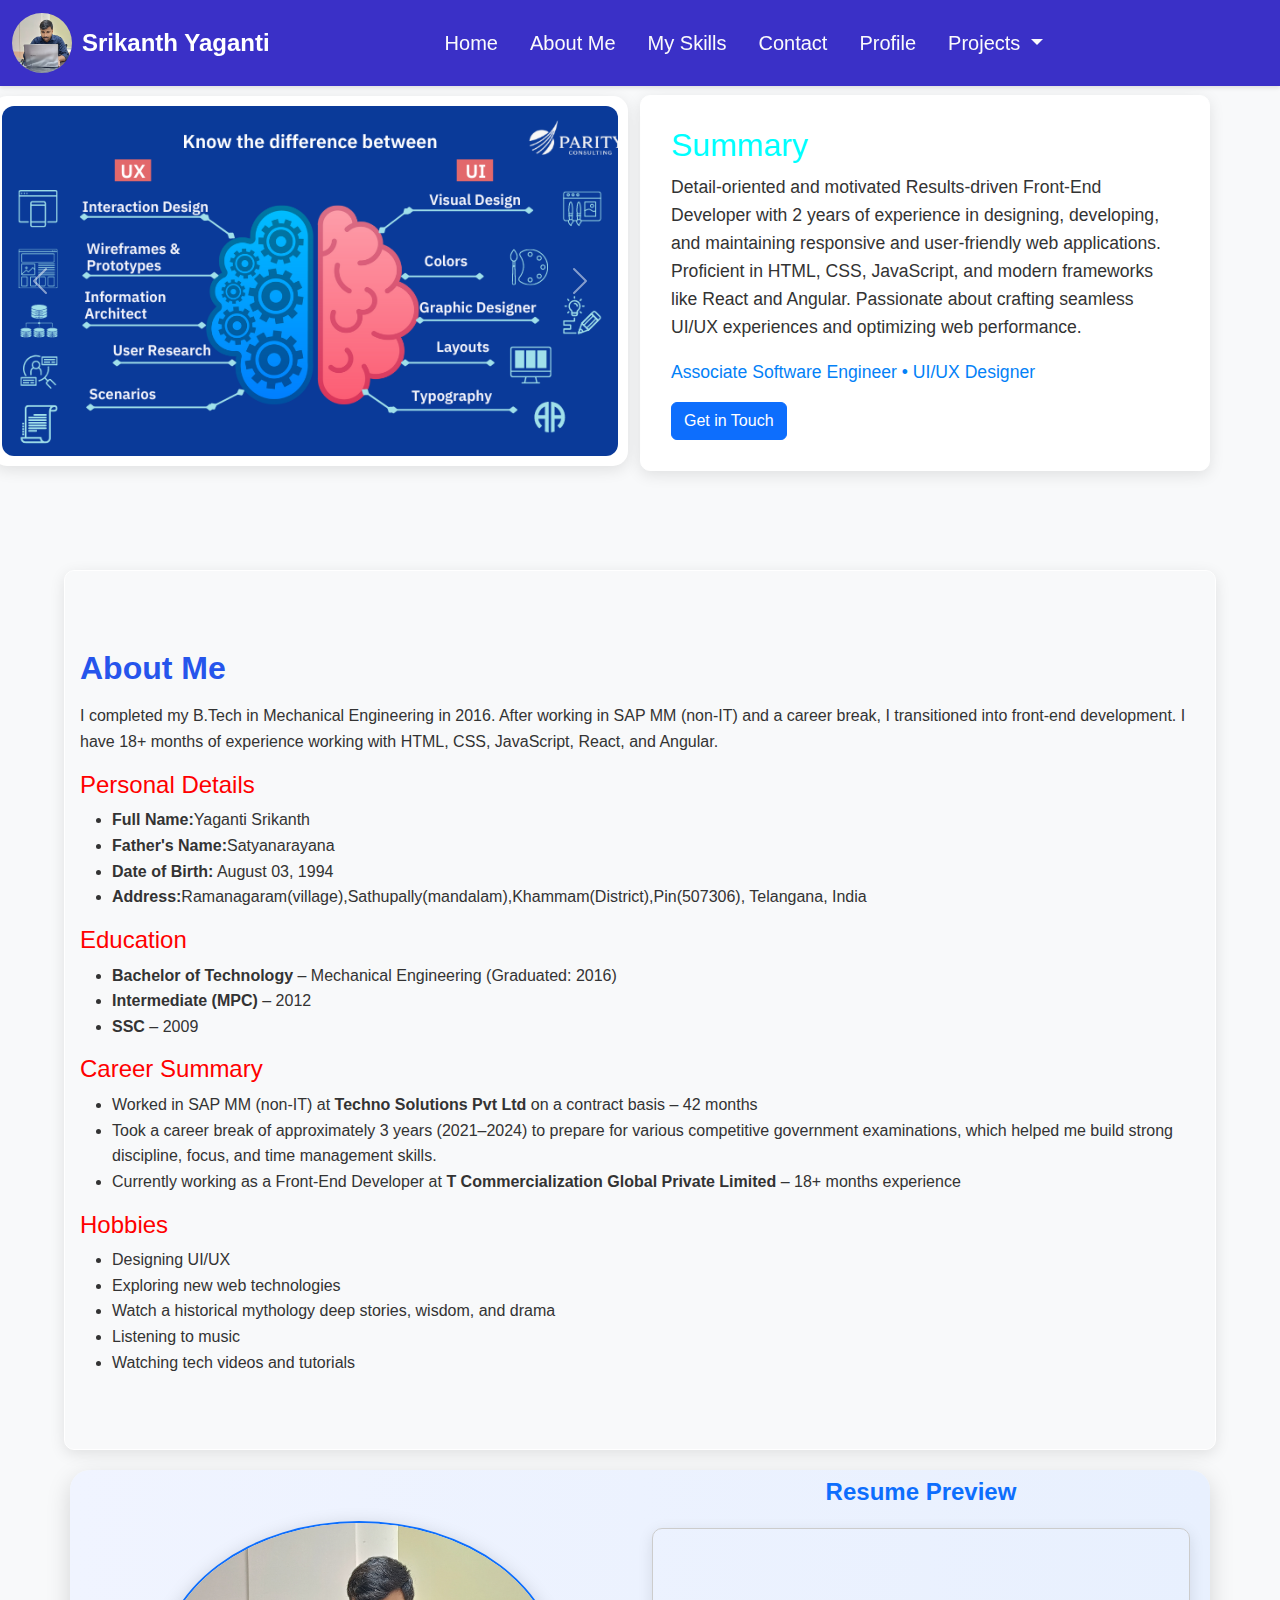
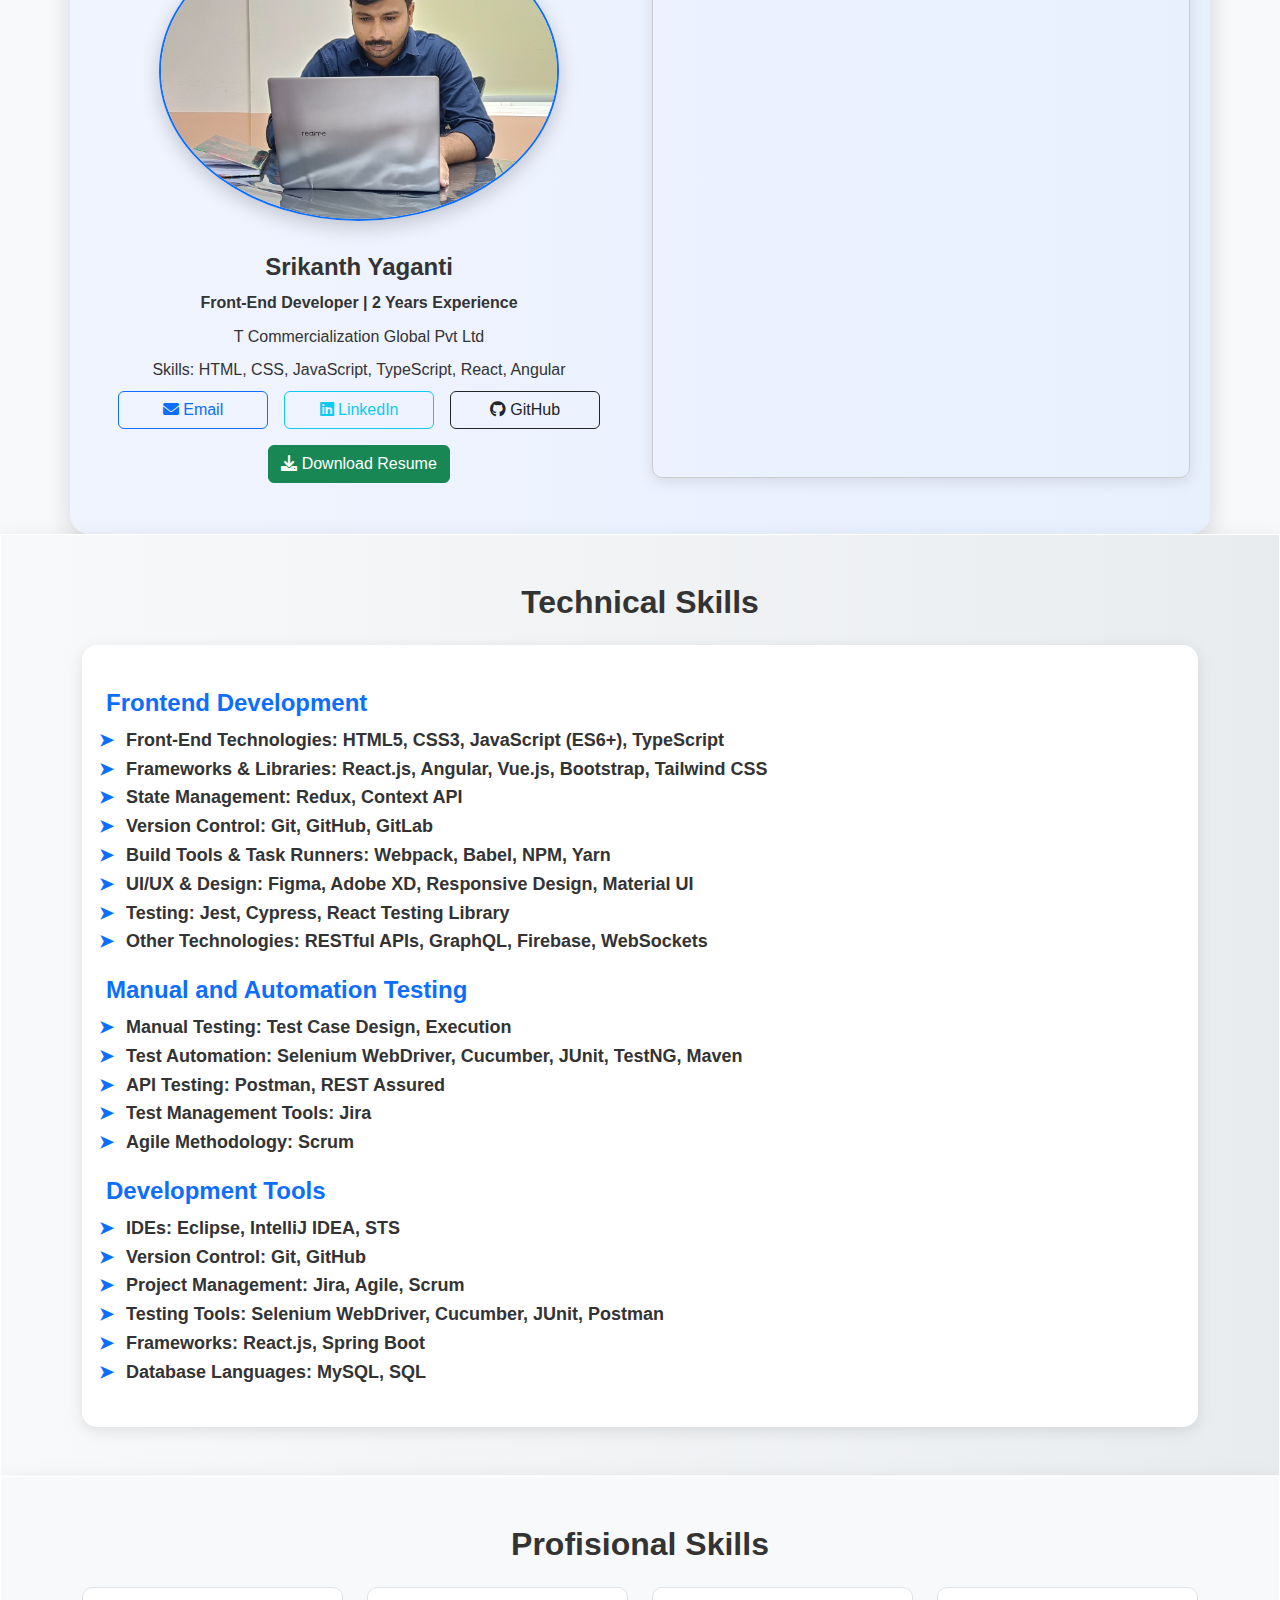
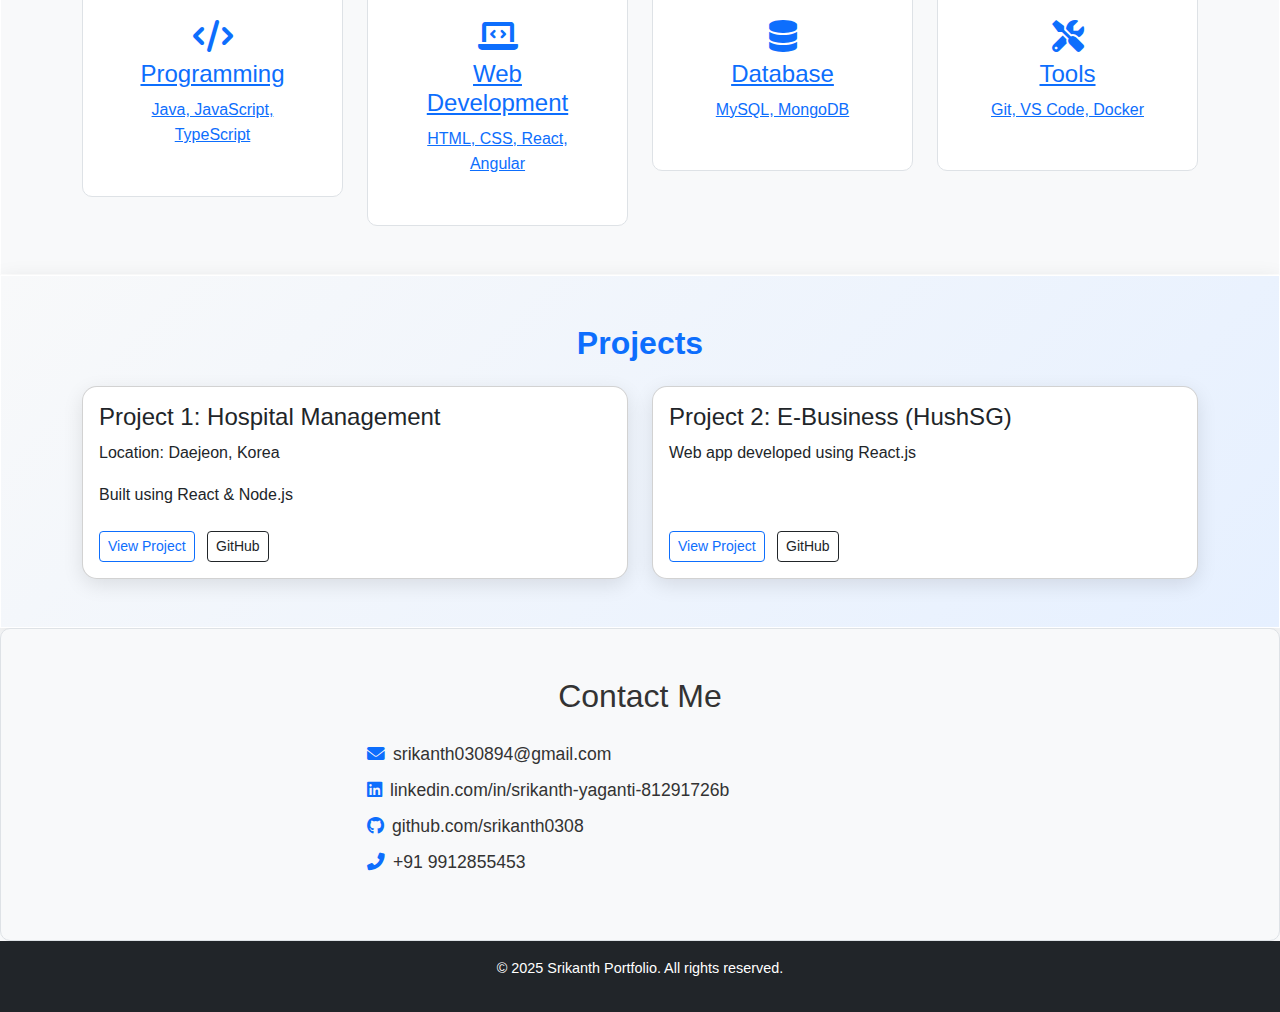
<file: index.html>
<!DOCTYPE html>
<html lang="en">
<head>
  <meta charset="UTF-8" />
  <meta name="viewport" content="width=device-width, initial-scale=1" />
  <title>Srikanth Yaganti</title>
  <link rel="icon" type="image/png" href="286a5cfc-81fa-4a43-a48e-b58b1e76ed61.png" />
  <link rel="stylesheet" href="https://cdnjs.cloudflare.com/ajax/libs/font-awesome/6.0.0/css/all.min.css" />
  <link href="https://cdn.jsdelivr.net/npm/bootstrap@5.3.0/dist/css/bootstrap.min.css" rel="stylesheet" />
  <link rel="stylesheet" href="styles.css" />
</head>
<script src="script.js"></script>
<body>

<!-- Navbar -->
<nav class="navbar navbar-expand-lg navbar-light bg-light sticky-top">
  <div class="container-fluid">
    <a class="navbar-brand d-flex align-items-center" href="#" style="color: white !important; ">
      <img src="IMG20240416131549.jpg" alt="Logo" class="logo-icon" />
      Srikanth Yaganti
    </a>
    <button class="navbar-toggler" type="button" data-bs-toggle="offcanvas" data-bs-target="#offcanvasNavbar">
      <span class="navbar-toggler-icon"></span>
    </button>

    <div class="offcanvas offcanvas-end" tabindex="-1" id="offcanvasNavbar">
      <div class="offcanvas-header">
        <h5 class="offcanvas-title">Menu</h5>
        <button type="button" class="btn-close" data-bs-dismiss="offcanvas"></button>
      </div>
      <div class="offcanvas-body">
        <ul class="navbar-nav ms-auto mb-2 mb-lg-0">
          <li class="nav-item"><a class="nav-link" href="#home">Home</a></li>
          <li class="nav-item"><a class="nav-link" href="#about">About Me</a></li>
          <li class="nav-item"><a class="nav-link" href="#skills">My Skills</>
          <li class="nav-item"><a class="nav-link" href="#contact">Contact</a></li>
          <li class="nav-item"><a class="nav-link" href="#profile-info">Profile</a></li>
          <li class="nav-item dropdown">
            <a class="nav-link dropdown-toggle" href="#" role="button" data-bs-toggle="dropdown" aria-expanded="false">
              Projects
            </a>
            <ul class="dropdown-menu">
              <li><a class="dropdown-item" href="#project1">Hospital Management</a></li>
              <li><a class="dropdown-item" href="#project2">E-Business (HushSG)</a></li>
            </ul>
          </li>
        </ul>

        <!-- Date and Time Display -->
        <div class="ms-auto text-end mt-3 mt-lg-0">
          <div class="text-muted small" style="color: white !important; margin-right: 50px; font-size: 20px;">
            <span id="current-date"></span><br />
            <span id="current-time"></span>
          </div>
        </div>
      </div>
    </div>
  </div>
</nav>

<!-- Home Section -->
<section id="home" class="container my-5">
  <div class="row align-items-center">
    <div class="col-lg-6 mb-4">
      <div id="carouselExample" class="carousel slide" data-bs-ride="carousel">
        <div class="carousel-inner">
          <div class="carousel-item active">
            <img src="UX vs UI Design (002).png" class="d-block w-100" alt="Slide 1" />
          </div>
          <div class="carousel-item">
            <img src="do-web-ui-ux-design-and-mobile-ui-ux-design.jpg" class="d-block w-100" alt="Slide 2" />
          </div>
          <div class="carousel-item">
            <img src="Untitled.png" class="d-block w-100" alt="Slide 3" />
          </div>
        </div>
        <button class="carousel-control-prev" type="button" data-bs-target="#carouselExample" data-bs-slide="prev">
          <span class="carousel-control-prev-icon"></span>
        </button>
        <button class="carousel-control-next" type="button" data-bs-target="#carouselExample" data-bs-slide="next">
          <span class="carousel-control-next-icon"></span>
        </button>
      </div>
    </div>
    <div class="col-lg-6 hero-content" id="summary">
      <h2 style="color: aqua;">Summary</h2>
      <p>Detail-oriented and motivated Results-driven Front-End Developer with 2 years of experience in designing, developing, and maintaining responsive and user-friendly web applications. Proficient in HTML, CSS, JavaScript, and modern frameworks like React and Angular. Passionate about crafting seamless UI/UX experiences and optimizing web performance.</p>
      <p style="color: rgb(3, 129, 247);">Associate Software Engineer • UI/UX Designer</p>
      <a href="#contact" class="btn btn-primary">Get in Touch</a>
    </div>
  </div>
</section>
<!-- About -->
<section id="about" class="bg-light py-5">
    <div class="container" style="margin-top:20px;padding: 10px;">
      <h2>About Me</h2>
      <p>I completed my B.Tech in Mechanical Engineering in 2016. After working in SAP MM (non-IT) and a career break, I transitioned into front-end development. I have 18+ months of experience working with HTML, CSS, JavaScript, React, and Angular.</p>
  
      <h4>Personal Details</h4>
      <ul>
        <li><strong>Full Name:</strong>Yaganti Srikanth</li>
        <li><strong>Father's Name:</strong>Satyanarayana</li>
        <li><strong>Date of Birth:</strong> August 03, 1994</li>
        <li><strong>Address:</strong>Ramanagaram(village),Sathupally(mandalam),Khammam(District),Pin(507306), Telangana, India</li>
      </ul>
  
      <h4>Education</h4>
      <ul>
        <li><strong>Bachelor of Technology</strong> – Mechanical Engineering (Graduated: 2016)</li>
        <li><strong>Intermediate (MPC)</strong> – 2012</li>
        <li><strong>SSC</strong> – 2009</li>
      </ul>
  
      <h4>Career Summary</h4>
      <ul>
        <li>Worked in SAP MM (non-IT) at <strong>Techno Solutions Pvt Ltd</strong> on a contract basis – 42 months</li>
        <li>Took a career break of approximately 3 years (2021–2024) to prepare for various competitive government examinations, which helped me build strong discipline, focus, and time management skills.</li>
        <li>Currently working as a Front-End Developer at <strong>T Commercialization Global Private Limited</strong> – 18+ months experience</li>
      </ul>
      <h4>Hobbies</h4>
      <ul>
        <li>Designing UI/UX</li>
        <li>Exploring new web technologies</li>
        <li>Watch a historical mythology deep stories, wisdom, and drama </li>
        <li>Listening to music</li>
        <li>Watching tech videos and tutorials</li>
      </ul>
    </div>
  </section>
  


<!-- Profile -->
<section id="profile-info" class="container py-5">
    <div class="row align-items-center">
      <!-- Profile Info Left -->
      <div class="col-lg-6 text-center mb-4 mb-lg-0">
        <img src="IMG20240416131549.jpg" class="img-fluid rounded-circle mb-3" alt="Profile Picture" />
        <h2>Srikanth Yaganti</h2>
        <p><strong>Front-End Developer | 2 Years Experience</strong></p>
        <p>T Commercialization Global Pvt Ltd</p>
        <p>Skills: HTML, CSS, JavaScript, TypeScript, React, Angular</p>
        <div class="d-flex justify-content-center gap-3 mb-3">
          <a href="mailto:srikanth030894@gmail.com" class="btn btn-outline-primary"><i class="fas fa-envelope"></i> Email</a>
          <a href="https://linkedin.com/in/srikanth-yaganti-81291726b" target="_blank" class="btn btn-outline-info"><i class="fab fa-linkedin"></i> LinkedIn</a>
          <a href="https://github.com/srikanth0308" target="_blank" class="btn btn-outline-dark"><i class="fab fa-github"></i> GitHub</a>
        </div>
        <a href="SrikanthResume2 (4).pdf" download="Srikanth_Yaganti_Resume.pdf" class="btn btn-success"><i class="fas fa-download"></i> Download Resume</a>
      </div>
  
      <!-- Resume Preview Right -->
      <div class="col-lg-6">
        <h5 class="text-center mb-3">Resume Preview</h5>
        <iframe src="SrikanthResume2 (4).pdf" width="100%" height="450px" style="border: 1px solid #ccc; border-radius: 10px;"></iframe>
      </div>
    </div>
  </section>
 <!--Skills-->
 <section id="skills" class="skills-section py-5">
    <div class="container">
      <h2 class="text-center mb-4"><strong>Technical Skills</strong></h2>
      
      <div class="skills-content p-4">
        <h4>Frontend Development</h4>
        <ul>
          <li>Front-End Technologies: HTML5, CSS3, JavaScript (ES6+), TypeScript</li>
          <li>Frameworks & Libraries: React.js, Angular, Vue.js, Bootstrap, Tailwind CSS</li>
          <li>State Management: Redux, Context API</li>
          <li>Version Control: Git, GitHub, GitLab</li>
          <li>Build Tools & Task Runners: Webpack, Babel, NPM, Yarn</li>
          <li>UI/UX & Design: Figma, Adobe XD, Responsive Design, Material UI</li>
          <li>Testing: Jest, Cypress, React Testing Library</li>
          <li>Other Technologies: RESTful APIs, GraphQL, Firebase, WebSockets</li>
        </ul>
  
        <h4>Manual and Automation Testing</h4>
        <ul>
          <li>Manual Testing: Test Case Design, Execution</li>
          <li>Test Automation: Selenium WebDriver, Cucumber, JUnit, TestNG, Maven</li>
          <li>API Testing: Postman, REST Assured</li>
          <li>Test Management Tools: Jira</li>
          <li>Agile Methodology: Scrum</li>
        </ul>
  
        <h4>Development Tools</h4>
        <ul>
          <li>IDEs: Eclipse, IntelliJ IDEA, STS</li>
          <li>Version Control: Git, GitHub</li>
          <li>Project Management: Jira, Agile, Scrum</li>
          <li>Testing Tools: Selenium WebDriver, Cucumber, JUnit, Postman</li>
          <li>Frameworks: React.js, Spring Boot</li>
          <li>Database Languages: MySQL, SQL</li>
        </ul>
      </div>
    </div>
  </section>
   

<!-- Profisional Skills -->
<section id="skills" class="skills bg-light py-5">
  <div class="container">
    <h2 class="text-center mb-4">Profisional Skills</h2>
    <div class="row skills-grid g-4">
      <div class="col-md-3 col-sm-6">
        <a href="#" class="skill-card d-block text-center">
          <i class="fas fa-code fa-2x mb-2"></i>
          <h4>Programming</h4>
          <p>Java, JavaScript, TypeScript</p>
        </a>
      </div>
      <div class="col-md-3 col-sm-6">
        <a href="#" class="skill-card d-block text-center">
          <i class="fas fa-laptop-code fa-2x mb-2"></i>
          <h4>Web Development</h4>
          <p>HTML, CSS, React, Angular</p>
        </a>
      </div>
      <div class="col-md-3 col-sm-6">
        <a href="#" class="skill-card d-block text-center">
          <i class="fas fa-database fa-2x mb-2"></i>
          <h4>Database</h4>
          <p>MySQL, MongoDB</p>
        </a>
      </div>
      <div class="col-md-3 col-sm-6">
        <a href="#" class="skill-card d-block text-center">
          <i class="fas fa-tools fa-2x mb-2"></i>
          <h4>Tools</h4>
          <p>Git, VS Code, Docker</p>
        </a>
      </div>
    </div>
  </div>
</section>

<!-- Projects -->
<section id="projects" class="projects py-5">
    <div class="container">
      <h2 class="text-center mb-4">Projects</h2>
      <div class="row g-4">
        <div class="col-md-6 d-flex">
          <div class="card p-3 h-100 d-flex flex-column w-100">
            <h4>Project 1: Hospital Management</h4>
            <p>Location: Daejeon, Korea</p>
            <p>Built using React & Node.js</p>
            <div class="project-links mt-auto">
              <a href="Project1.html" target="_blank" class="btn btn-sm btn-outline-primary">View Project</a>
              <a href="https://github.com/srikanth0308/ODAP" target="_blank" class="btn btn-sm btn-outline-dark">GitHub</a>
            </div>
          </div>
        </div>
        <div class="col-md-6 d-flex">
          <div class="card p-3 h-100 d-flex flex-column w-100">
            <h4>Project 2: E-Business (HushSG)</h4>
            <p>Web app developed using React.js</p>
            <div class="project-links mt-auto">
              <a href="Project2.html" target="_blank" class="btn btn-sm btn-outline-primary">View Project</a>
              <a href="https://github.com/srikanth0308/ODAP" target="_blank" class="btn btn-sm btn-outline-dark">GitHub</a>
            </div>
          </div>
        </div>
      </div>
    </div>
  </section>
  
<!-- Contact -->
<section id="contact" class="contact bg-light py-5">
  <div class="container">
    <h2 class="text-center mb-4">Contact Me</h2>
    <div class="row justify-content-center">
      <div class="col-md-6">
        <ul class="list-unstyled">
          <li class="mb-2"><i class="fas fa-envelope me-2"></i> srikanth030894@gmail.com</li>
          <li class="mb-2"><i class="fab fa-linkedin me-2"></i> linkedin.com/in/srikanth-yaganti-81291726b</li>
          <li class="mb-2"><i class="fab fa-github me-2"></i> github.com/srikanth0308</li>
          <li><i class="fas fa-phone-alt me-2"></i> +91 9912855453</li>
        </ul>
      </div>
    </div>
  </div>
</section>

<!-- Footer -->
<footer class="bg-dark text-white text-center py-3">
  <p>&copy; 2025 Srikanth Portfolio. All rights reserved.</p>
</footer>

<!-- Scripts -->
<script src="https://cdn.jsdelivr.net/npm/bootstrap@5.3.0/dist/js/bootstrap.bundle.min.js"></script>

<!-- Live Date and Time Script -->


</body>
</html>
</file>
<file: styles.css>
/* Global Styles */
body {
    font-family: 'Segoe UI', Tahoma, Geneva, Verdana, sans-serif;
    line-height: 1.6;
    background-color: #f8f9fa;
    color: #333;
    margin: 0;
    padding: 0;
  }
  
  /* Navbar */
  .navbar {
    box-shadow: 0 2px 4px rgba(0, 0, 0, 0.1);
    background-color: #3a30c7 !important;
  }
  
  .navbar-brand {
    font-weight: bold;
    font-size: 1.5rem;
    color: #fff !important;
  }
  
  .navbar-brand img.logo-icon {
    width: 60px;
    height: 60px;
    object-fit: cover;
    border-radius: 50%;
    margin-right: 10px;
  }
  
  .navbar .nav-link {
    font-size: 20px;
    color: #fafafc !important;
    margin-right: 1rem;
    transition: color 0.3s ease, background-color 0.3s ease;
  }
  
  .navbar .nav-link:hover {
    color: #ffc107 !important;
    background-color: rgba(255, 255, 255, 0.1);
    border-radius: 5px;
  }
  
  /* Dropdown styling */
  .navbar .dropdown-menu {
    background-color: #3a30c7;
    border: none;
    border-radius: 0 0 10px 10px;
  }
  
  .navbar .dropdown-item {
    color: #fff;
    font-size: 18px;
  }
  
  .navbar .dropdown-item:hover {
    background-color: #5b4be1;
    color: #ffc107;
  }
  
  /* Time and Date */
  #datetime {
    font-size: 20px;
    color: #fff;
    padding-left: 1rem;
    white-space: nowrap;
  }
  .offcanvas-body{
    background-color:#3a30c7 !important ;
  }
  /* Hero Section / Carousel */
  .carousel {
    background-color: #ffffff;
    border-radius: 15px;
    padding: 10px;
    box-shadow: 0 4px 15px rgba(0, 0, 0, 0.1);
    max-width: 800px; /* Limit width */
    margin: 0 auto; /* Center horizontally */
    margin-top: -70px;
    margin-left: -90px;
  }
  
  .carousel-inner {
    max-height: 400px;
  }
  
  .carousel-inner img {
    height: 350px;
    width: 100%;
    object-fit: cover;
    border-radius: 12px;
  }
  
  /* Summary Section */
  #summary {
    margin-top: -90px;
    padding: 30px;
    max-width: 1000px;
    margin-left: auto;
    margin-right: auto;
    border: 1px solid #ffffff;
    box-shadow: 0 4px 15px rgba(0, 0, 0, 0.1);
    border-radius: 10px;
    background-color: #fff;
  }
  
  /* Section Padding */
  section {
    padding: 2rem 0;
  }
  
  /* Hero Section Content */
  .hero-content h1 {
    font-size: 2.5rem;
    font-weight: 700;
  }
  
  .hero-content p {
    font-size: 1.1rem;
    margin-bottom: 1rem;
  }
  
  /* About Section */
  #about {
    background-color: #fff;
    border: 1px solid #ffffff;
    box-shadow: 0 4px 15px rgba(0, 0, 0, 0.1);
    border-radius: 10px;
    max-width: 90%;
    margin-top: 20px;
    margin: 0 auto;

  }
  
  #about h2 {
    font-size: 2rem;
    font-weight: 600;
    margin-bottom: 1rem;
    color: #2655ec;
  }
  #about h4{
    color: red;
    font-weight: 400;
  }

  /* Profile Section */
  #profile-info {
    background: linear-gradient(to right, #f0f4ff, #e8f0fe); /* Light mixed blue background */
    border-radius: 20px;
    box-shadow: 0 8px 25px rgba(0, 0, 0, 0.15);
    padding: 20px;
    margin-top: 20px;
  }
  
  #profile-info img {
    border: 2px solid #0d6efd;
    width: 400px;
    height: 300px;
    border-radius: 50%;
    object-fit: cover;
    box-shadow: 0 6px 20px rgba(0, 0, 0, 0.2);
    background: linear-gradient(135deg, #fff, #dfe9f3); /* Optional: subtle shine */
  }
  
  #profile-info h2 {
    font-size: 1.5rem;
    font-weight: bold;
    margin-top: 1rem;
    color: #333;
  }
  #profile-info h5{
    font-size: 1.5rem;
    font-weight: bold;
    color: #0d6efd;
    margin-top: -40px;
  }
  #profile-info p {
    margin: 0.5rem 0;
    font-size: 1rem;
  }
  
  #profile-info .btn {
    min-width: 150px;
    font-weight: 500;
  }
  
  #profile-info iframe {
    width: 100%;
    height: 550px;
    border: 1px solid #ccc;
    border-radius: 12px;
    box-shadow: 0 4px 15px rgba(0, 0, 0, 0.1);
    margin-top: 5px;
  }

  /*Skill*/
  .skills-section {
    background: linear-gradient(to right, #f8f9fa, #e9ecef);
  }
  
  .skills-content {
    background-color: #ffffff;
    border-radius: 15px;
    box-shadow: 0 4px 15px rgba(0, 0, 0, 0.1);
    padding: 30px;
    color: #333;
    font-size: 18px;
    font-weight: 700;
  }
  
  .skills-content h4  {
    color: #0d6efd;
    margin-top: 20px;
    font-weight: 600;
  }
  .skills-content ul {
    list-style: none; /* Remove default bullets */
    padding-left: 20px;
  }
  
  .skills-content ul li::before {
    content: "➤"; /* Arrow symbol */
    color: #0d6efd; /* Bootstrap primary blue */
    font-weight: bold;
    display: inline-block;
    width: 1.5em;
    margin-left: -1.5em;
  }
  
 
  /* Profisional Skills Section */
  #skills{
    border: 1px solid #fff;
    width: auto;
    box-shadow: 0 5px 20px rgba(0, 0, 0, 0.1);
  }
  .skills h2 {
    font-weight: bold;
  }
  
  .skill-card {
    background-color: #fff;
    border-radius: 10px;
    padding: 2rem;
    border: 1px solid #dee2e6;
  }
  
  .skill-card:hover {
    box-shadow: 0 5px 20px rgba(0, 0, 0, 0.1);
  }
  
  .skill-card i {
    color: #0d6efd;
  }
  
  /* Projects Section */
 #projects{
    border: 1px solid white;
    width: auto;
    box-shadow: 0 5px 20px rgba(0, 0, 0, 0.1);
 }
 #projects {
    background: linear-gradient(135deg, #f8f9fa, #e6f0ff); /* light gradient */
    padding: 3rem 0;
  }
  
  #projects .card {
    background-color: #ffffff;
    border-radius: 15px;
    box-shadow: 0 6px 20px rgba(0, 0, 0, 0.1);
    transition: transform 0.3s ease, box-shadow 0.3s ease;
    height: 100%;
  }
  
  #projects .card:hover {
    transform: translateY(-5px);
    box-shadow: 0 10px 30px rgba(0, 0, 0, 0.15);
  }
  
  #projects h2 {
    font-weight: bold;
    color: #0d6efd;
  }
  
  #projects .project-links .btn {
    margin-right: 8px;
    margin-top: 8px;
  }
  
  
  /* Contact Section */
  #contact{
    border: 1px solid #dee2e6;
    border-radius: 10px;
    transition: transform 0.3s ease, box-shadow 0.3s ease;
  }
  .contact ul {
    padding: 0;
    font-size: 1.1rem;
  }
  
  .contact li {
    display: flex;
    align-items: center;
  }
  
  .contact i {
    color: #0d6efd;
  }
  
  /* Footer */
  footer {
    background-color: #343a40;
    color: #fff;
    font-size: 0.9rem;
    padding: 1rem;
    text-align: center;
  }
  
  /* Responsive tweaks */
  @media (max-width: 768px) {
    .hero-content {
      text-align: center;
    }
  
    .hero-content h1 {
      font-size: 2rem;
    }
  
    .navbar-brand {
      font-size: 1.25rem;
    }
  
    #datetime {
      font-size: 16px;
      padding-top: 0.5rem;
    }
  
    .carousel-inner img {
      height: 250px;
    }
  }
</file>
